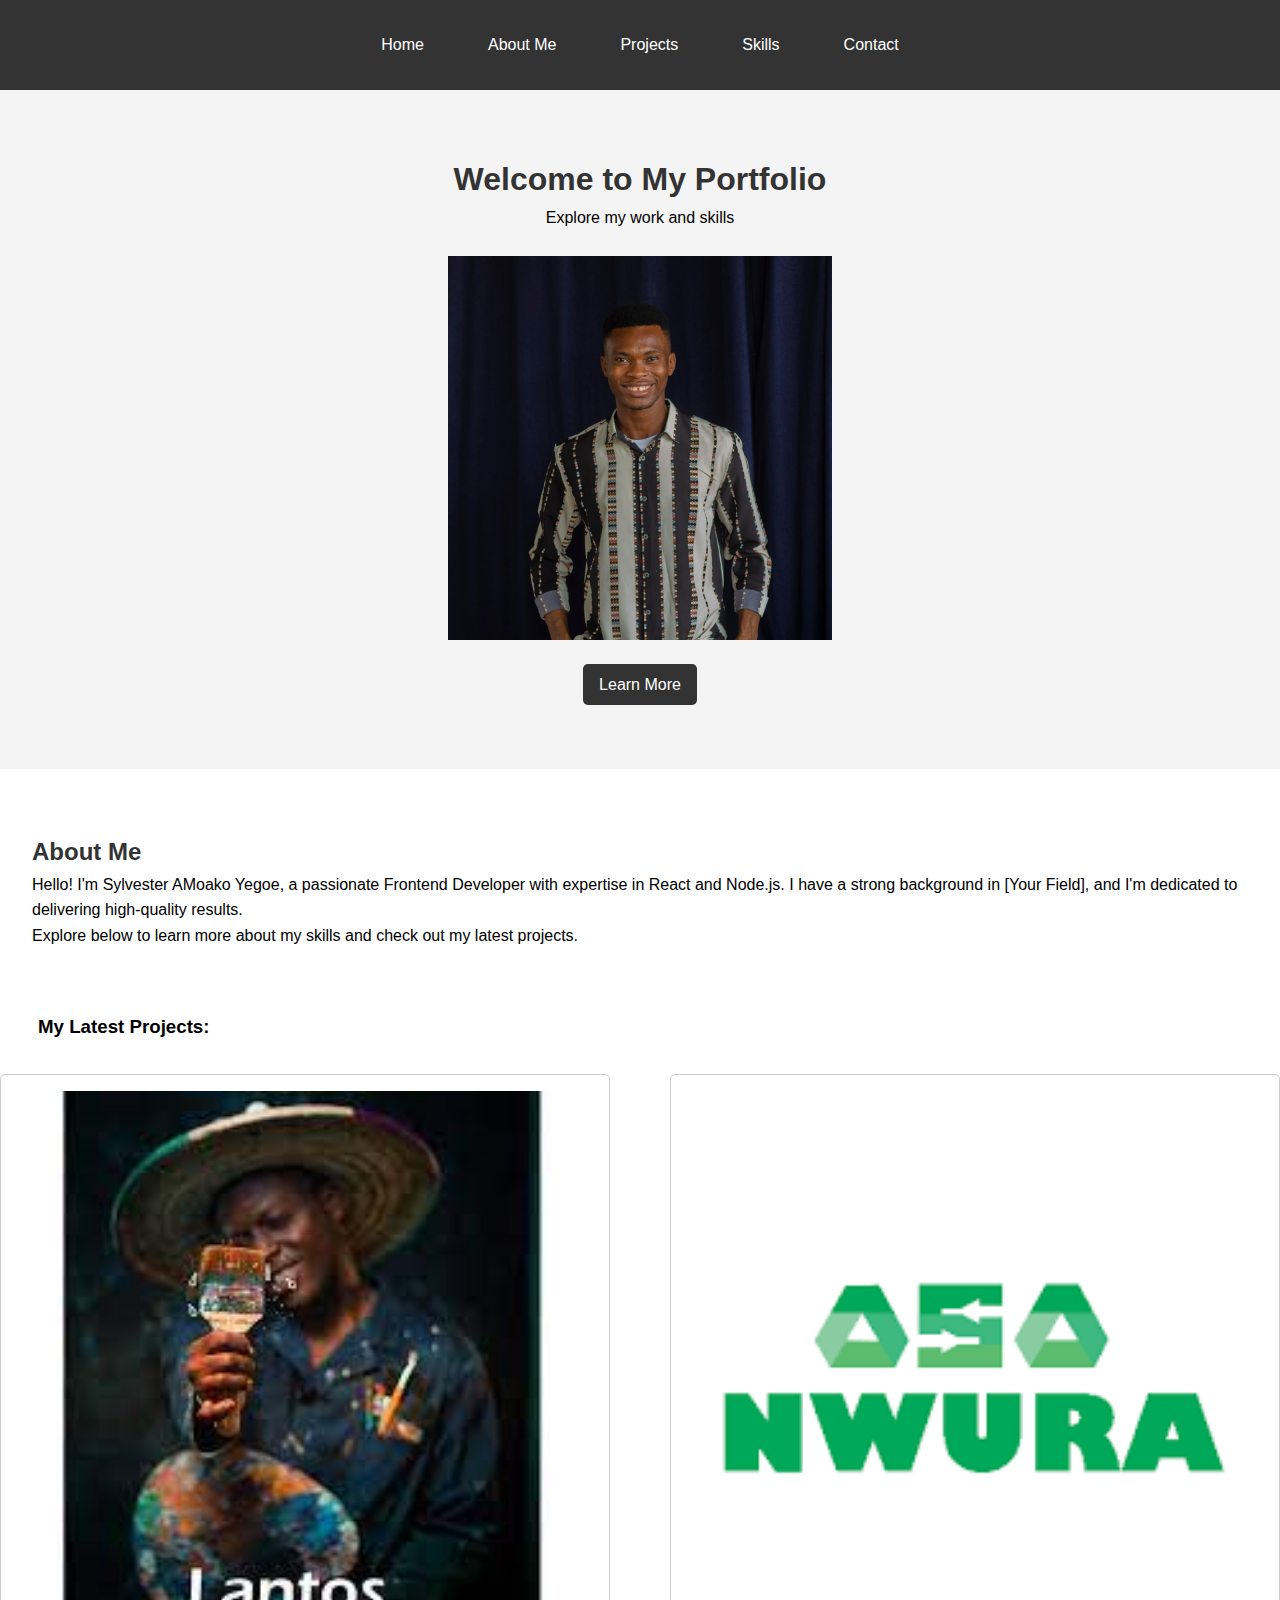
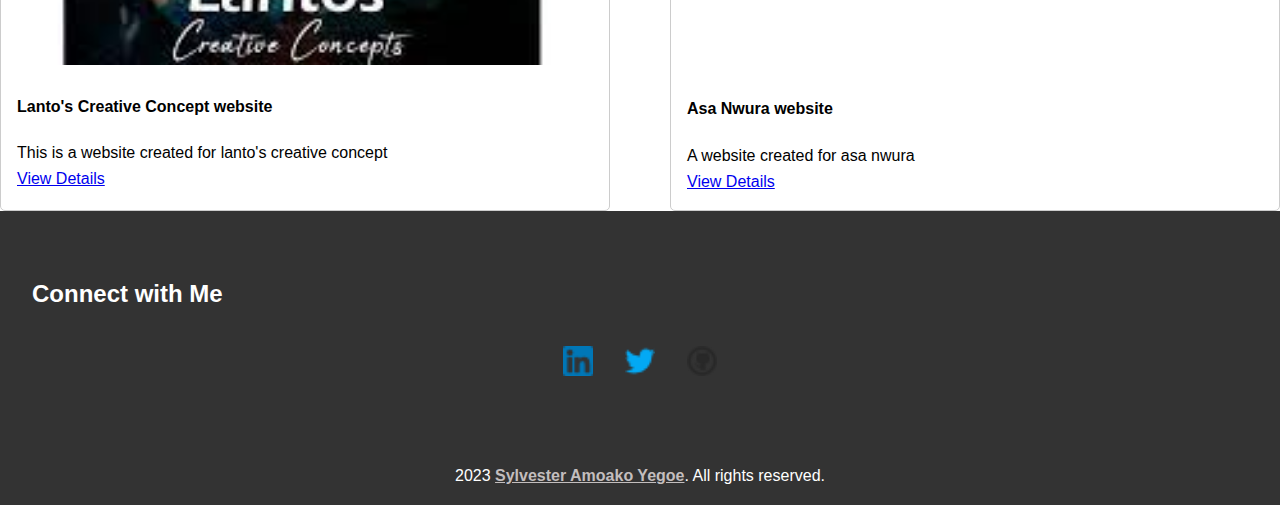
<file: index.html>
<!DOCTYPE html>
<html lang="en">
<head>
  <meta charset="UTF-8">
  <meta name="viewport" content="width=device-width, initial-scale=1.0">
  <link rel="stylesheet" href="style.css">
  <title>My Portfolio - Sylvester Amoako Yegoe</title>
</head>
<body>
  <header>
    <!--Nav Bar-->
    <nav>
      <ul>
        <li><a href="index.html" title="home button">Home</a></li>
        <li><a href="about.html" title="">About Me</a></li>
        <li><a href="projects.html" title="">Projects</a></li>
        <li><a href="skills.html" title="skills">Skills</a></li>
        <li><a href="contact.html" title="contact">Contact</a></li>
      </ul>
    </nav>
  </header>

   <!--Hero-->
  <main>
    <section id="hero">
      <h1>Welcome to My Portfolio</h1>
      <p>Explore my work and skills</p>
      
      <br>
      <img src="images/sly.png" alt="image of Sylvester Amoako Yegoe" title="image of website builder">
<br>
      <a href="about.html" class="cta-button">Learn More</a>
    </section>

    
  <!--About section-->
    <section id="intro">
      <h2>About Me</h2>
      <p>
        Hello! I'm Sylvester AMoako Yegoe, a passionate Frontend Developer with expertise in React and Node.js.
        I have a strong background in [Your Field], and I'm dedicated to delivering high-quality results.
      </p>
      <p>Explore below to learn more about my skills and check out my latest projects.</p>
    </section>


    <!--Project section-->
    <section>
      <article>
        <h3 class="latest">My Latest Projects:</h3>
        <div class="projects-container">
          <div class="project">
            <img src="images/lanto_1.jpg" alt="Project 1">
            <h4>Lanto's Creative Concept website</h4>
            <p>This is a website created for lanto's creative concept</p>
            <a href="projects.html">View Details</a>
          </div>

          <div class="project">
            <img src="images/asa_boss.png" alt="Project 2">
            <h4>Asa Nwura website</h4>
            <p>A website created for asa nwura</p>
            <a href="projects.html">View Details</a>
          </div>
      
        </div>
      </article>
    </section>

    <section id="social-media">
      <h2>Connect with Me</h2>
      <div class="social-icons">


        <!--social media-->
        <a href="https://www.linkedin.com/" target="https://www.linkedin.com/in/sylvester-amoako-yegoe-100a8018a" title="LinkedIn"><img src="images/linkedin (1).png" alt="LinkedIn"></a>
        <a href="https://twitter.com/" target="https://twitter.com/Mister_Sly_gh" title="Twitter"><img src="images/twitter.png" alt="Twitter"></a>
        <a href="https://github.com/" target="https://github.com/Sylvesteryeg" title="GitHub"><img src="images/github.png" alt="GitHub"></a>
      </div>
    </section>

  </main>

  <footer>
    <p> 2023 <a class="link_my" href="https://www.linkedin.com/in/sylvester-amoako-yegoe-100a8018a" target="_blank"><b>Sylvester Amoako Yegoe</b></a>. All rights reserved.</p>


  </footer>
</body>
</html>
</file>
<file: style.css>
body, h1, h2, h3, p, ul {
    margin: 0;
    padding: 0;
  }
  
  body {
    font-family: 'Arial', sans-serif;
    line-height: 1.6;
  }
  
  /* Header styles */
  header {
    background-color: #333;
    color: white;
    padding: 1em 0;
  }
  
  nav ul {
    list-style: none;
    display: flex;
    justify-content: center;
    background-color: #333;
    padding: 1em 0;
  }
  
  nav li {
    margin: 0 1em;
  }
  
  nav a {
    text-decoration: none;
    color: white;
    padding: 0.5em 1em;
    border-radius: 5px;
    transition: background-color 0.3s ease;
  }
  
  nav a:hover {
    background-color:orangered;
  }
  
  /* Hero section styles */
  #hero {
    background-color: #f4f4f4;
    padding: 4em;
    text-align: center;
  }
  
  #hero h1 {
    color: #333;
  }
  
  .cta-button {
    display: inline-block;
    background-color: #333;
    color: white;
    padding: 0.5em 1em;
    margin-top: 1em;
    text-decoration: none;
    border-radius: 5px;
  }

  .cta-button:hover {
    background-color: orangered;
    color: black;
    font-weight: bold;
  }
  
  /* About section styles */
  #intro {
    padding: 4em 2em;
  }
  
  #intro h2 {
    color: #333;
  }
  
  /* Project section styles */
  .projects-container {
    display: flex;
    justify-content: space-between;
    margin-top: 2em;
  }
  
  .project {
    width: 45%;
    padding: 1em;
    border: 1px solid #ccc;
    border-radius: 5px;
  }

  .project :hover {
    color: orangered;
  }
  
  .project img {
    width: 100%;
    border-radius: 5px;
  }
  
  /* Social media section styles */
  #social-media {
    background-color: #333;
    color: white;
    padding: 4em 2em;
  }
  
  .social-icons a {
    margin-right: 1em;
  }

  .social-icons a:hover {
    background-color: white;
    border-radius: 15%;
  }
  
  /* Footer styles */
  footer {
    background-color: #333;
    color: white;
    text-align: center;
    padding: 1em 0;
  }
  
  .latest {
    margin-left: 38px;
  }

  .link_my {
    color: rgb(195, 190, 190);
  }




#about-me {
    margin-top: 2em;
    background-color: #f4f4f4;
    padding: 4em;
    text-align: center;
}


/* Contact section styles */
#contact {
  margin-top: 2em;
}

#contact h1 {
  color: #333;
  text-align: center;
}

/* Contact form styles */
form {
  max-width: 600px;
  margin: 0 auto;
}

label {
  display: block;
  margin-bottom: 0.5em;
  color: #333;
}

input,
textarea {
  width: 100%;
  padding: 0.5em;
  margin-bottom: 1em;
  border: 1px solid #ccc;
  border-radius: 5px;
}

button {
  background-color: orangered;
  color: white;
  padding: 0.5em 1em;
  border: none;
  border-radius: 5px;
  cursor: pointer;
  display: inline-block;
}

button:hover {
  background-color: #333;
}

/* Additional contact information styles */
#contact article:nth-child(2) {
  margin-top: 2em;
  text-align: center;
}

#contact article:nth-child(2) h2 {
  color: #333;
}

#contact article:nth-child(2) p {
  color: #555;
}

/* Social media styles */
.social-icons {
  display: flex;
  justify-content: center;
  margin-top: 2em;
}

.soso {
  text-align: center;
}

.additional {
  text-align: center;
  margin-top: 100px;
}

.social-icons a {
  margin: 0 1em;
  text-decoration: none;
}

.social-icons img {
  width: 30px; /* Adjust the size as needed */
}

/* Location styles */
#contact article:last-child {
  margin-top: 2em;
  text-align: center;
}

/* Responsive styles for Google Maps iframe */
iframe {
  width: 100%;
  height: 300px; /* Adjust the height as needed */
  border: none;
  border-radius: 5px;
}
</file>
